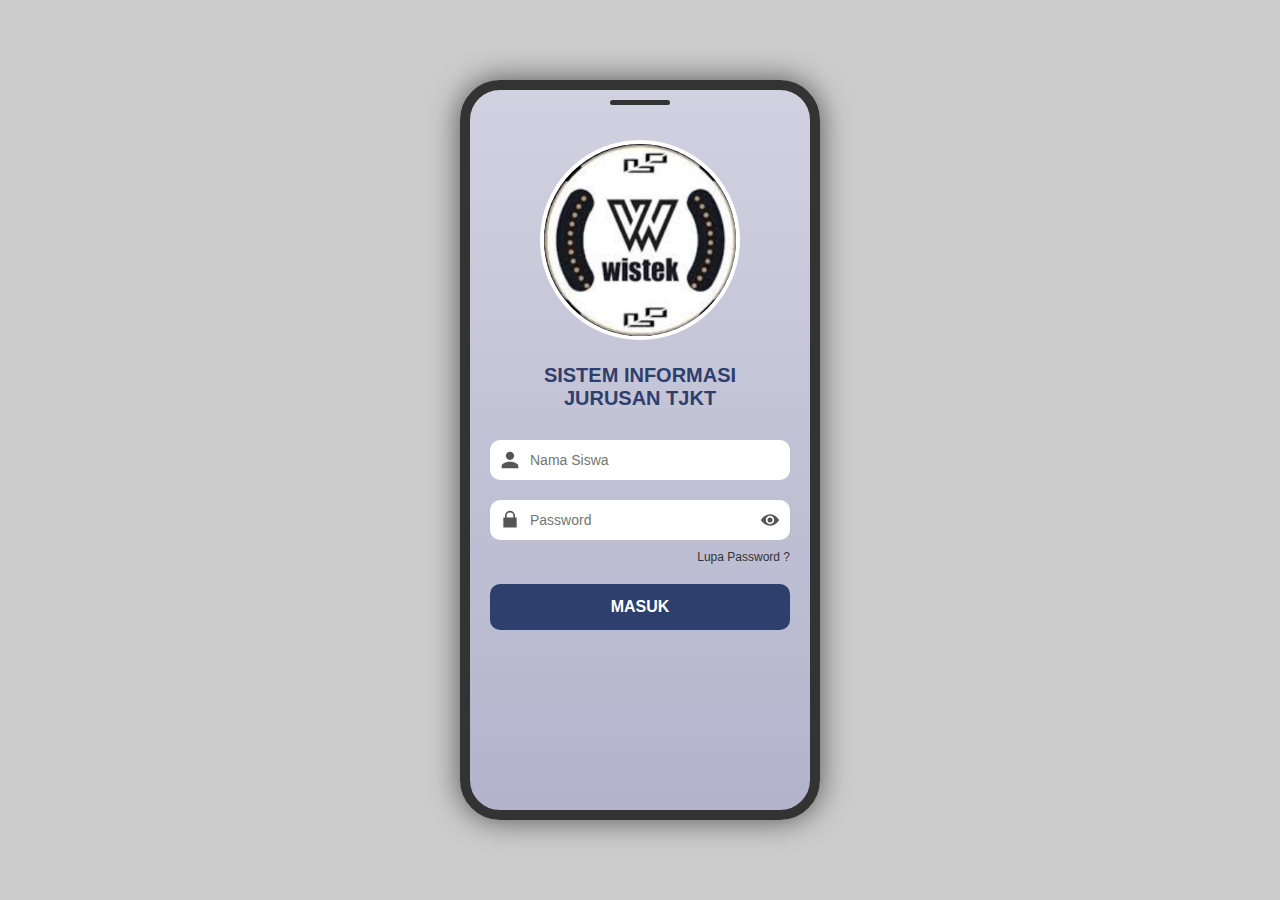
<file: index.html>
<!DOCTYPE html>
<html lang="id">
<head>
  <meta charset="UTF-8">
  <title>Sistem Informasi Jurusan TJKT</title>
  <meta name="viewport" content="width=device-width, initial-scale=1.0">
  <style>
    * { margin: 0; padding: 0; box-sizing: border-box; font-family: sans-serif; }
    body {
      background: #ccc;
      display: flex;
      justify-content: center;
      align-items: center;
      height: 100vh;
    }

    /* FRAME HP */
    .phone-frame {
      width: 360px;
      height: 740px;
      background: linear-gradient(to bottom, #d1d1e0, #b3b3cc);
      border: 10px solid #333;
      border-radius: 40px;
      overflow: hidden;
      box-shadow: 0 0 30px rgba(0,0,0,0.6);
      position: relative;
    }

    .phone-frame::before {
      content: "";
      position: absolute;
      top: 10px;
      left: 50%;
      transform: translateX(-50%);
      width: 60px;
      height: 5px;
      background: #333;
      border-radius: 5px;
    }

    .app-content {
      padding: 20px;
      overflow-y: auto;
      height: 100%;
      box-sizing: border-box;
    }

    .logo { margin-top: 30px; text-align: center; }
    .logo img { width: 200px; height: 200px; border-radius: 50%; border: 4px solid #fff; }
    h2 { text-align: center; color: #2e3f6e; font-weight: 700; font-size: 20px; margin-top: 20px; margin-bottom: 30px; }
    .form-group { width: 300px; position: relative; margin: 0 auto 20px; }
    .form-group input { width: 100%; padding: 12px 40px; border: none; border-radius: 10px; font-size: 14px; }
    .icon { position: absolute; top: 50%; left: 10px; transform: translateY(-50%); width: 20px; height: 20px; fill: #555; }
    .eye-icon { position: absolute; top: 50%; right: 10px; transform: translateY(-50%); width: 20px; height: 20px; fill: #555; cursor: pointer; }
    .forgot-password { text-align: right; width: 300px; font-size: 12px; margin: -10px auto 20px; }
    .forgot-password a { color: #333; text-decoration: none; }
    .login-btn { display: block; width: 300px; padding: 14px; background-color: #2e3f6e; color: #fff; border: none; border-radius: 10px; font-size: 16px; font-weight: bold; cursor: pointer; margin: 0 auto; }
    .login-btn:hover { background-color: #1d2c4d; }

    .error-popup {
      position: fixed;
      top: 0; left: 0; right: 0; bottom: 0;
      background: rgba(0,0,0,0.5);
      display: flex;
      justify-content: center;
      align-items: center;
      z-index: 999;
      display: none;
    }
    .error-box {
      background: linear-gradient(to bottom, #d1d1e0, #b3b3cc);
      padding: 25px;
      border-radius: 15px;
      text-align: center;
      box-shadow: 0 0 30px rgba(0,0,0,0.3);
      width: 300px;
      animation: fadeIn 0.3s ease;
    }
    .error-box h3 { color: #e74c3c; margin-bottom: 12px; font-size: 20px; }
    .error-box p { color: #2e3f6e; font-size: 14px; margin-bottom: 20px; font-weight: bold; }
    .error-box button {
      background: #e74c3c;
      color: #fff;
      border: none;
      padding: 12px 25px;
      border-radius: 8px;
      cursor: pointer;
      font-size: 14px;
      font-weight: bold;
      transition: background 0.3s ease;
    }
    .error-box button:hover { background: #c0392b; }

    @keyframes fadeIn {
      from { transform: scale(0.8); opacity: 0; }
      to   { transform: scale(1); opacity: 1; }
    }
  </style>
</head>
<body>

  <div class="phone-frame">
    <div class="app-content">
      <div class="logo">
        <img src="wistek1.jpg" alt="Logo">
      </div>

      <h2>SISTEM INFORMASI<br>JURUSAN TJKT</h2>

      <div class="form-group">
        <svg class="icon" viewBox="0 0 24 24">
          <path d="M12 12c2.7 0 5-2.3 5-5s-2.3-5-5-5-5 2.3-5 5 2.3 5 5 5zm0 2c-3.3 0-10 1.7-10 5v3h20v-3c0-3.3-6.7-5-10-5z"/>
        </svg>
        <input type="text" id="username" placeholder="Nama Siswa">
      </div>

      <div class="form-group">
        <svg class="icon" viewBox="0 0 24 24">
          <path d="M12 17a2 2 0 100-4 2 2 0 000 4zm6-8V7a6 6 0 10-12 0v2H4v12h16V9h-2zM8 7a4 4 0 118 0v2H8V7z"/>
        </svg>
        <input type="password" id="passwordField" placeholder="Password">
        <svg class="eye-icon" viewBox="0 0 24 24" onclick="togglePassword()">
          <path d="M12 5c-7 0-11 7-11 7s4 7 11 7 11-7 11-7-4-7-11-7zm0 12c-2.8 0-5-2.2-5-5s2.2-5 
            5-5 5 2.2 5 5-2.2 5-5 5zm0-8a3 3 0 100 6 3 3 0 000-6z"/>
        </svg>
      </div>

      <div class="forgot-password">
        <a href="lupa-password.html">Lupa Password ?</a>
      </div>

      <button class="login-btn" onclick="login()">MASUK</button>
    </div>
  </div>

  <!-- Popup Error -->
  <div class="error-popup" id="errorPopup">
    <div class="error-box">
      <h3>Gagal Login!</h3>
      <p>Username atau Password yang kamu masukkan salah!</p>
      <button onclick="closeError()">OK</button>
    </div>
  </div>

  <script>
    function togglePassword() {
      var pass = document.getElementById("passwordField");
      pass.type = (pass.type === "password") ? "text" : "password";
    }

    function login() {
      var username = document.getElementById("username").value;
      var password = document.getElementById("passwordField").value;

      var savedPassword = localStorage.getItem("password");
      if (savedPassword === null) {
        savedPassword = "belpas301";
      }

      if (username === "fathan123" && password === savedPassword) {
        window.location.href = "dasboard.html";
      } else {
        document.getElementById("errorPopup").style.display = "flex";
      }
    }

    function closeError() {
      document.getElementById("errorPopup").style.display = "none";
    }
  </script>

</body>
</html>
</file>
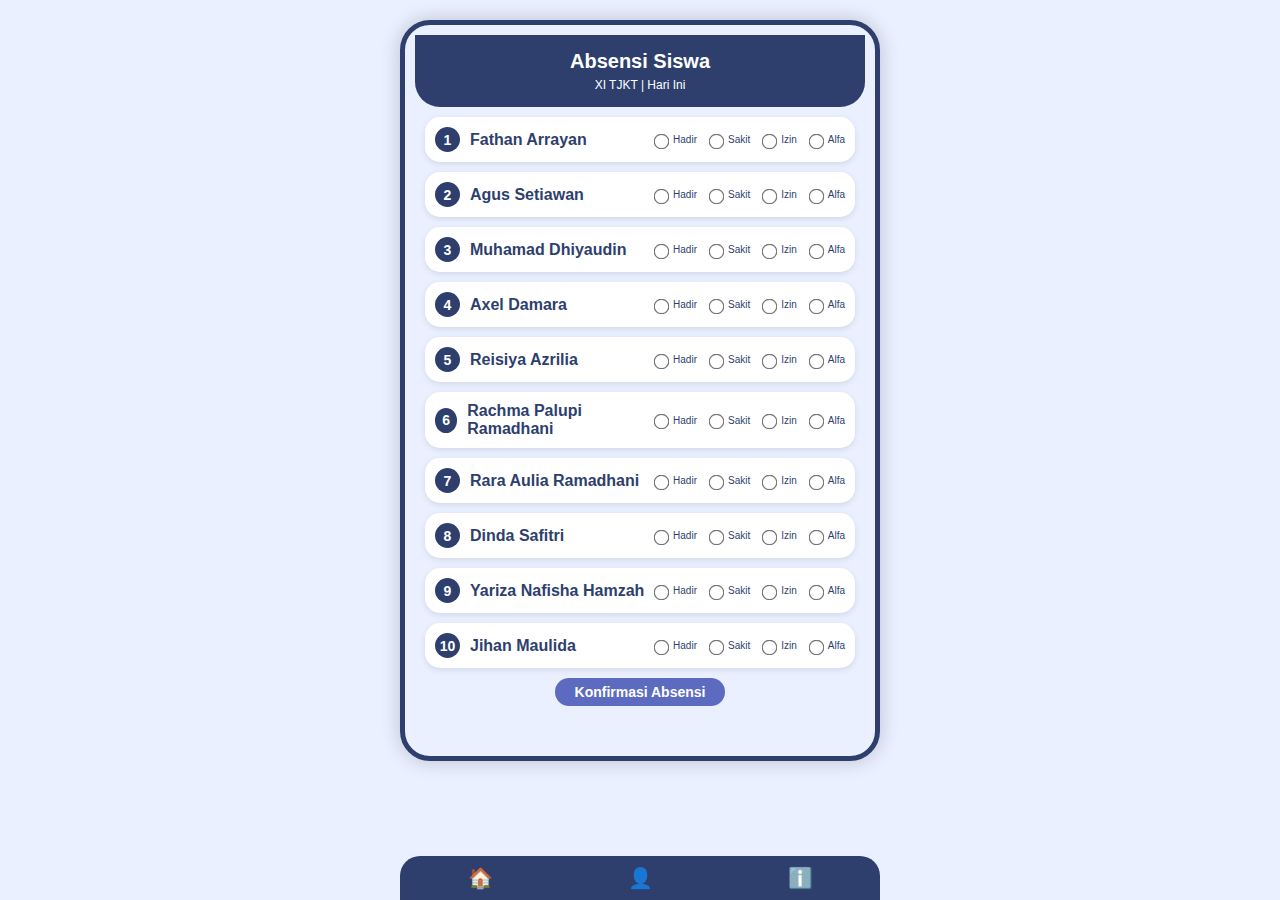
<file: abensi.html>
<!DOCTYPE html>
<html lang="id">
<head>
  <meta charset="UTF-8">
  <meta name="viewport" content="width=device-width, initial-scale=1">
  <title>Absensi Siswa Mobile</title>
  <style>
    * {
      box-sizing: border-box;
    }
    body {
      margin: 0;
      font-family: 'Arial', sans-serif;
      background: #eaf0ff;
      color: #333;
      overflow-x: hidden;
    }

    .phone-frame {
      max-width: 480px;
      margin: 20px auto;
      padding: 10px;
      border: 5px solid #2e3f6e;
      border-radius: 30px;
      background: #eaf0ff;
      box-shadow: 0 0 20px rgba(0,0,0,0.2);
      overflow: hidden;
    }

    .header {
      background: #2e3f6e;
      color: white;
      padding: 15px;
      border-radius: 0 0 25px 25px;
      text-align: center;
      max-width: 480px;
      margin: 0 auto;
    }
    .header h1 {
      margin: 0;
      font-size: 20px;
    }
    .header p {
      margin: 5px 0 0;
      font-size: 12px;
    }
    .absen-container {
      padding: 10px 10px;
      max-width: 480px;
      margin: 0 auto;
      padding-bottom: 40px;
    }
    .card {
      background: #fff;
      border-radius: 15px;
      padding: 10px;
      margin-bottom: 10px;
      box-shadow: 0 2px 6px rgba(0,0,0,0.1);
      display: flex;
      justify-content: space-between;
      align-items: center;
    }
    .card h3 {
      margin: 0;
      font-size: 16px;
      color: #2e3f6e;
      flex-grow: 1;
    }
    .card .absen-options {
      display: flex;
      gap: 8px;
      font-size: 10px;
      color: #2e3f6e;
    }
    .card .absen-options label {
      display: flex;
      align-items: center;
    }
    input[type="radio"] {
      transform: scale(1.2);
      margin-right: 5px;
    }
    .absen-number {
      background-color: #2e3f6e;
      color: white;
      font-size: 14px;
      font-weight: bold;
      width: 25px;
      height: 25px;
      display: flex;
      justify-content: center;
      align-items: center;
      border-radius: 50%;
      margin-right: 10px;
    }
    .confirm-button {
      background-color: #5C6BC0;
      color: white;
      font-size: 14px;
      padding: 6px 20px;
      border: none;
      border-radius: 20px;
      width: auto;
      cursor: pointer;
      margin-top: 10px;
      font-weight: bold;
      display: block;
      margin-left: auto;
      margin-right: auto;
      transition: all 0.3s ease;
    }
    .confirm-button:hover {
      background-color: #3f4b8b;
      transform: scale(1.05);
    }
    .confirm-button:active {
      background-color: #2d3d6b;
      transform: scale(1);
    }
    .navbar-container {
      max-width: 480px;
      margin: 0 auto;
      position: fixed;
      left: 0;
      right: 0;
      bottom: 0;
    }
    .navbar {
      background: #2e3f6e;
      display: flex;
      justify-content: space-around;
      padding: 10px 0;
      border-radius: 20px 20px 0 0;
    }
    .navitem {
      color: white;
      font-size: 20px;
      cursor: pointer;
    }
    .success-message {
      display: none;
      position: fixed;
      top: 50%;
      left: 50%;
      transform: translate(-50%, -50%);
      background-color: rgba(0, 128, 0, 0.8);
      color: white;
      padding: 20px;
      border-radius: 10px;
      font-size: 16px;
      font-weight: bold;
      text-align: center;
    }
  </style>
</head>
<body>

  <div class="phone-frame">

    <div class="header">
      <h1>Absensi Siswa</h1>
      <p>XI TJKT | Hari Ini</p>
    </div>

    <div class="absen-container">

      <!-- Daftar siswa -->
      <div class="card">
        <div class="absen-number">1</div>
        <h3>Fathan Arrayan</h3>
        <div class="absen-options">
          <label><input type="radio" name="status1"> Hadir</label>
          <label><input type="radio" name="status1"> Sakit</label>
          <label><input type="radio" name="status1"> Izin</label>
          <label><input type="radio" name="status1"> Alfa</label>
        </div>
      </div>

      <div class="card">
        <div class="absen-number">2</div>
        <h3>Agus Setiawan</h3>
        <div class="absen-options">
          <label><input type="radio" name="status2"> Hadir</label>
          <label><input type="radio" name="status2"> Sakit</label>
          <label><input type="radio" name="status2"> Izin</label>
          <label><input type="radio" name="status2"> Alfa</label>
        </div>
      </div>

      <div class="card">
        <div class="absen-number">3</div>
        <h3>Muhamad Dhiyaudin</h3>
        <div class="absen-options">
            <label><input type="radio" name="status3" class="hadir"> Hadir</label>
            <label><input type="radio" name="status3" class="sakit"> Sakit</label>
            <label><input type="radio" name="status3" class="izin"> Izin</label>
            <label><input type="radio" name="status3" class="alfa"> Alfa</label>
        </div>
      </div>
  
      <div class="card">
        <div class="absen-number">4</div>
        <h3>Axel Damara</h3>
        <div class="absen-options">
            <label><input type="radio" name="status4" class="hadir"> Hadir</label>
            <label><input type="radio" name="status4" class="sakit"> Sakit</label>
            <label><input type="radio" name="status4" class="izin"> Izin</label>
            <label><input type="radio" name="status4" class="alfa"> Alfa</label>
        </div>
      </div>
  
      <div class="card">
        <div class="absen-number">5</div>
        <h3>Reisiya Azrilia</h3>
        <div class="absen-options">
            <label><input type="radio" name="status5" class="hadir"> Hadir</label>
            <label><input type="radio" name="status5" class="sakit"> Sakit</label>
            <label><input type="radio" name="status5" class="izin"> Izin</label>
            <label><input type="radio" name="status5" class="alfa"> Alfa</label>
        </div>
      </div>
  
      <div class="card">
        <div class="absen-number">6</div>
        <h3>Rachma Palupi Ramadhani</h3>
        <div class="absen-options">
            <label><input type="radio" name="status6" class="hadir"> Hadir</label>
            <label><input type="radio" name="status6" class="sakit"> Sakit</label>
            <label><input type="radio" name="status6" class="izin"> Izin</label>
            <label><input type="radio" name="status6" class="alfa"> Alfa</label>
        </div>
      </div>
  
      <div class="card">
        <div class="absen-number">7</div>
        <h3>Rara Aulia Ramadhani</h3>
        <div class="absen-options">
            <label><input type="radio" name="status7" class="hadir"> Hadir</label>
            <label><input type="radio" name="status7" class="sakit"> Sakit</label>
            <label><input type="radio" name="status7" class="izin"> Izin</label>
            <label><input type="radio" name="status7" class="alfa"> Alfa</label>
        </div>
      </div>
  
      <div class="card">
        <div class="absen-number">8</div>
        <h3>Dinda Safitri</h3>
        <div class="absen-options">
            <label><input type="radio" name="status8" class="hadir"> Hadir</label>
            <label><input type="radio" name="status8" class="sakit"> Sakit</label>
            <label><input type="radio" name="status8" class="izin"> Izin</label>
            <label><input type="radio" name="status8" class="alfa"> Alfa</label>
        </div>
      </div>
  
      <div class="card">
        <div class="absen-number">9</div>
        <h3>Yariza Nafisha Hamzah</h3>
        <div class="absen-options">
            <label><input type="radio" name="status9" class="hadir"> Hadir</label>
            <label><input type="radio" name="status9" class="sakit"> Sakit</label>
            <label><input type="radio" name="status9" class="izin"> Izin</label>
            <label><input type="radio" name="status9" class="alfa"> Alfa</label>
        </div>
      </div>
  
      <div class="card">
        <div class="absen-number">10</div>
        <h3>Jihan Maulida</h3>
        <div class="absen-options">
            <label><input type="radio" name="status10" class="hadir"> Hadir</label>
            <label><input type="radio" name="status10" class="sakit"> Sakit</label>
            <label><input type="radio" name="status10" class="izin"> Izin</label>
            <label><input type="radio" name="status10" class="alfa"> Alfa</label>
        </div>
      </div>

      <!-- lanjut siswa ke-3 sampai ke-10 seperti contoh -->

      <!-- Tombol Konfirmasi -->
      <button class="confirm-button" onclick="confirmAbsensi()">Konfirmasi Absensi</button>

    </div>

    <div class="navbar-container">
      <div class="navbar">
        <div class="navitem">🏠</div>
        <div class="navitem">👤</div>
        <div class="navitem">ℹ️</div>
      </div>
    </div>

    <div id="successMessage" class="success-message">
      Absensi Berhasil!
    </div>

  </div>

  <script>
    function confirmAbsensi() {
      var statusSiswa = [];
      var siswaStatus = document.querySelectorAll('.card');

      siswaStatus.forEach(function(card, index) {
        var namaSiswa = card.querySelector('h3').textContent;
        var status = '';

        if (card.querySelector('input[name="status' + (index + 1) + '"]:checked')) {
          status = card.querySelector('input[name="status' + (index + 1) + '"]:checked').parentElement.textContent.trim();
        }

        if (status) {
          statusSiswa.push(namaSiswa + ' - ' + status);
        }
      });

      if (statusSiswa.length > 0) {
        var existingNotifikasi = JSON.parse(localStorage.getItem('notifikasiAbsensi')) || [];
        existingNotifikasi.push(...statusSiswa);
        localStorage.setItem('notifikasiAbsensi', JSON.stringify(existingNotifikasi));

        var successMessage = document.getElementById('successMessage');
        successMessage.textContent = 'Absensi Berhasil!\n' + statusSiswa.join('\n');
        successMessage.style.display = 'block';
        setTimeout(function() {
          successMessage.style.display = 'none';
        }, 3000);
      } else {
        alert('Tidak ada siswa yang terkonfirmasi!');
      }
    }
  </script>

</body>
</html>
</file>
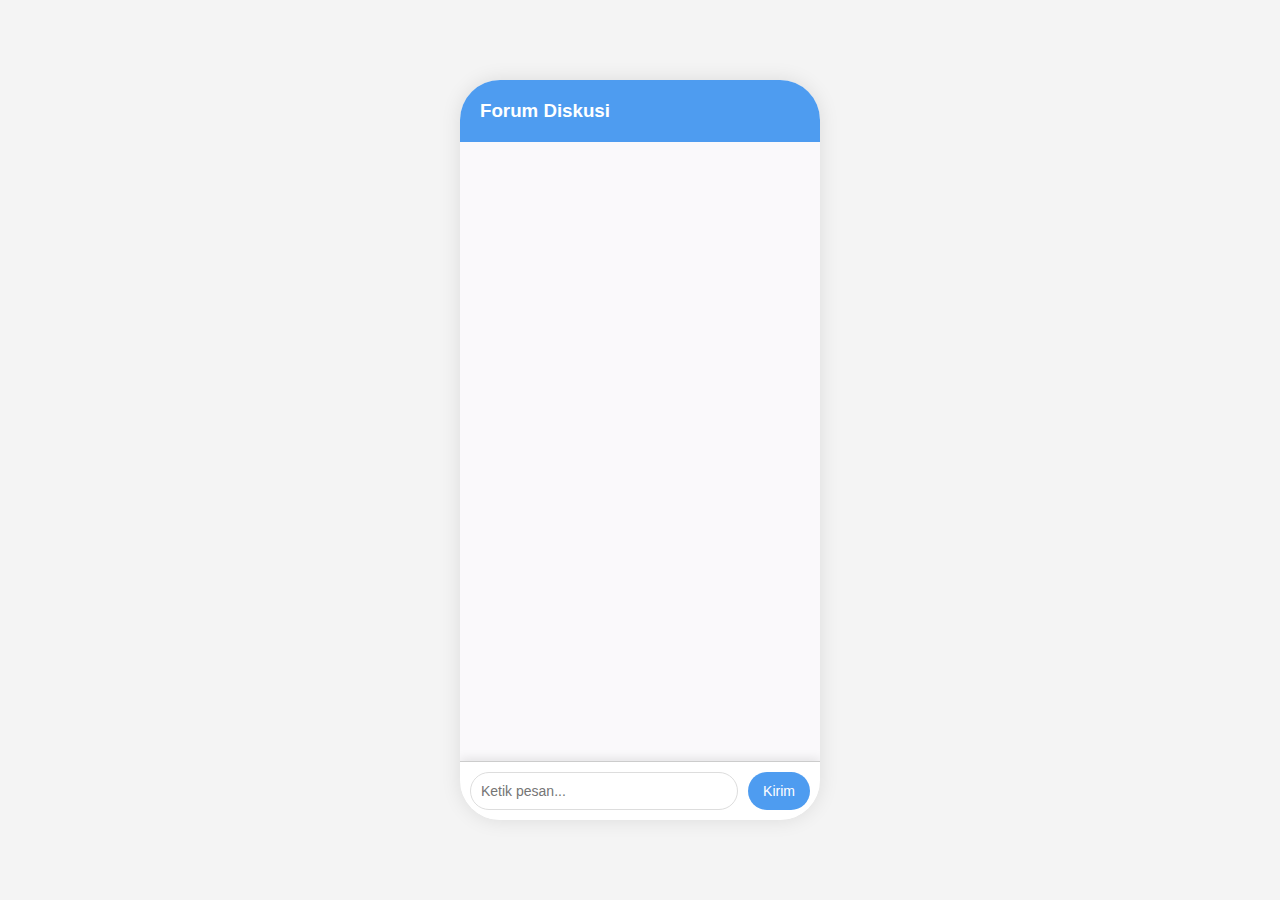
<file: forum.html>
<!DOCTYPE html>
<html lang="id">
<head>
  <meta charset="UTF-8">
  <meta name="viewport" content="width=device-width, initial-scale=1.0">
  <title>Forum Diskusi</title>
  <style>
    body {
      margin: 0;
      padding: 0;
      background: #f4f4f4;
      display: flex;
      justify-content: center;
      align-items: center;
      height: 100vh;
      font-family: 'Arial', sans-serif;
    }
    .phone-frame {
      width: 360px;
      height: 740px;
      background: #fff;
      border-radius: 40px;
      box-shadow: 0 0 20px rgba(0,0,0,0.1);
      overflow: hidden;
      position: relative;
      display: flex;
      flex-direction: column;
    }
    .header {
      background: #4E9CF0;
      padding: 20px;
      color: white;
      text-align: center;
      position: relative;
      display: flex;
      justify-content: space-between;
      align-items: center;
    }
    .header h3 {
      margin: 0;
    }
    .clock {
      font-size: 14px;
      font-weight: bold;
    }
    .screen {
      flex: 1;
      background: #FAF9FB;
      padding: 15px;
      display: flex;
      flex-direction: column;
      overflow-y: auto;
    }
    .message {
      background: white;
      padding: 10px 15px;
      border-radius: 15px;
      margin-bottom: 10px;
      max-width: 75%;
      word-wrap: break-word;
      display: flex;
      align-items: center;
    }
    .message.me {
      background: #DCF8C6;
      align-self: flex-end;
      justify-content: flex-end;
    }
    .message.agus, .message.dhiya {
      background: #FFD166;
      align-self: flex-start;
      justify-content: flex-start;
    }
    .profile-pic {
      width: 35px;
      height: 35px;
      border-radius: 50%;
      margin-right: 10px;
      object-fit: cover;
    }
    .message .content {
      max-width: 80%;
    }
    .typing-indicator {
      font-style: italic;
      color: #4E9CF0;
    }
    .input-area {
      display: flex;
      border-top: 1px solid #ccc;
      padding: 10px;
      background: #fff;
      box-shadow: 0 -2px 10px rgba(0, 0, 0, 0.1);
    }
    input {
      flex: 1;
      padding: 10px;
      border: 1px solid #ddd;
      border-radius: 20px;
      font-size: 14px;
    }
    button {
      background: #4E9CF0;
      border: none;
      color: white;
      padding: 10px 15px;
      font-size: 14px;
      cursor: pointer;
      border-radius: 20px;
      margin-left: 10px;
    }
  </style>
</head>
<body>

  <div class="phone-frame">
    <div class="header">
      <h3>Forum Diskusi</h3>
      <div class="clock" id="clock"></div>
    </div>

    <div class="screen" id="chatBox"></div>

    <div class="input-area">
      <input type="text" id="messageInput" placeholder="Ketik pesan...">
      <button onclick="sendMessage()">Kirim</button>
    </div>
  </div>

  <script>
    // Jam
    function updateClock() {
      const clock = document.getElementById("clock");
      const now = new Date();
      const hours = now.getHours().toString().padStart(2, '0');
      const minutes = now.getMinutes().toString().padStart(2, '0');
      const seconds = now.getSeconds().toString().padStart(2, '0');
      clock.textContent = `${hours}:${minutes}:${seconds}`;
    }
    setInterval(updateClock, 1000);

    // Fungsi untuk mengirim pesan
    function sendMessage() {
      const input = document.getElementById("messageInput");
      const message = input.value.trim();
      if (message === "") return;

      const chatBox = document.getElementById("chatBox");

      // Tampilkan pesan user
      const myMsg = document.createElement("div");
      myMsg.className = "message me";
      myMsg.innerHTML = `<img src="https://www.w3schools.com/w3images/avatar2.png" class="profile-pic"> <div class="content">Fathan: ${message}</div>`;
      chatBox.appendChild(myMsg);

      // Tampilkan indikator ngetik dari Agus
      const typingIndicatorAgus = document.createElement("div");
      typingIndicatorAgus.className = "message";
      typingIndicatorAgus.innerHTML = `<div class="content typing-indicator">Agus sedang mengetik...</div>`;
      chatBox.appendChild(typingIndicatorAgus);

      // Tampilkan indikator ngetik dari Dhiyauddin
      const typingIndicatorDhiya = document.createElement("div");
      typingIndicatorDhiya.className = "message";
      typingIndicatorDhiya.innerHTML = `<div class="content typing-indicator">Dhiyauddin sedang mengetik...</div>`;
      chatBox.appendChild(typingIndicatorDhiya);

      // Scroll ke bawah
      chatBox.scrollTop = chatBox.scrollHeight;

      // Setelah beberapa detik, hapus indikator ngetik dan tampilkan balasan Agus & Dhiyauddin
      setTimeout(() => {
        typingIndicatorAgus.remove();
        typingIndicatorDhiya.remove();

        // Logika balasan bot berdasarkan input pengguna
        const balasanBot = getBotResponse(message);

        // Agus
        const msgAgus = document.createElement("div");
        msgAgus.className = "message agus";
        msgAgus.innerHTML = `<img src="https://www.w3schools.com/w3images/avatar2.png" class="profile-pic"> <div class="content">Agus: ${balasanBot}</div>`;
        chatBox.appendChild(msgAgus);

        // Dhiyauddin
        const msgDhiya = document.createElement("div");
        msgDhiya.className = "message dhiya";
        msgDhiya.innerHTML = `<img src="https://www.w3schools.com/w3images/avatar2.png" class="profile-pic"> <div class="content">Dhiyauddin: ${balasanBot}</div>`;
        chatBox.appendChild(msgDhiya);

        // Scroll ke bawah lagi setelah bot selesai mengetik
        chatBox.scrollTop = chatBox.scrollHeight;
      }, 2000); // Bot ngetik selama 2 detik
       
      // Kosongin input
      input.value = "";
    }

    // Fungsi untuk mendapatkan balasan bot berdasarkan pesan
    function getBotResponse(message) {
      const lowerMessage = message.toLowerCase();

      if (lowerMessage.includes("halo") || lowerMessage.includes("hi")) {
        return "Halo Fathan, ada yang bisa saya bantu?";
      } else if (lowerMessage.includes("mikrotik")) {
        return "Mikrotik? Bisa jelaskan lebih detail apa yang kamu butuhkan?";
      } else if (lowerMessage.includes("tugas")) {
        return "Tugasnya masih ada waktu, semoga bisa diselesaikan dengan baik!";
      } else if (lowerMessage.includes("jam")) {
        return "Saat ini jam " + new Date().toLocaleTimeString();
      } else {
        return "Maaf, saya tidak mengerti. Bisa jelaskan lebih lanjut?";
      }
    }
  </script>

</body>
</html>
</file>
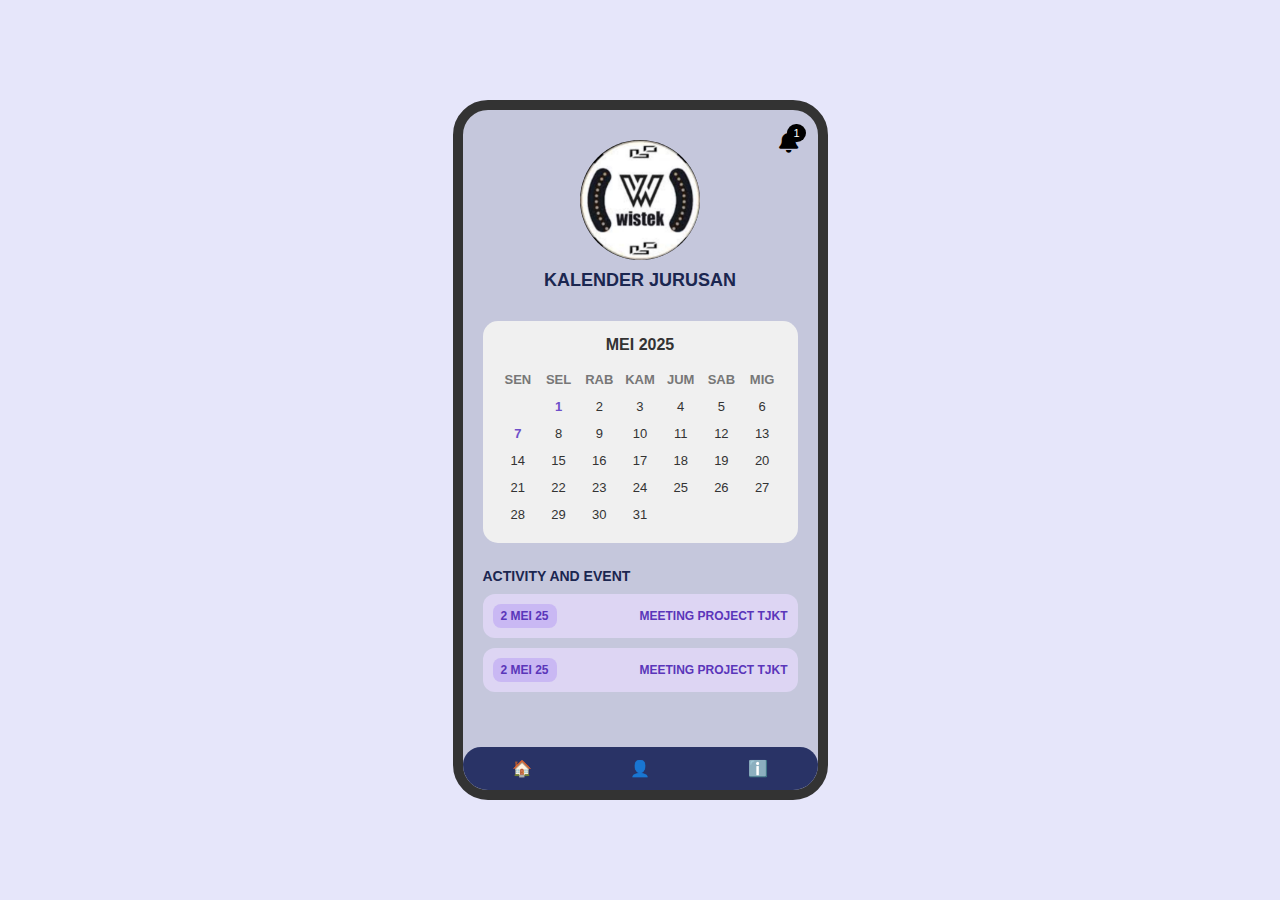
<file: kalender.html>
<!DOCTYPE html>
<html lang="id">
<head>
  <meta charset="UTF-8">
  <meta name="viewport" content="width=375, initial-scale=1.0, maximum-scale=1.0, user-scalable=no">
  <title>Kalender Jurusan</title>
  <link rel="stylesheet" href="https://cdnjs.cloudflare.com/ajax/libs/font-awesome/6.5.2/css/all.min.css">
  <style>
    * {
      margin: 0;
      padding: 0;
      box-sizing: border-box;
      font-family: 'Arial', sans-serif;
    }

    body {
      background: #e6e6fa;
      color: #333;
      display: flex;
      justify-content: center;
      align-items: center;
      height: 100vh;
    }

    .phone-frame {
      background: #c5c7dc;
      border: 10px solid #333;
      border-radius: 35px;
      max-width: 375px;
      width: 100%;
      height: 700px;
      overflow: hidden;
      display: flex;
      flex-direction: column;
      position: relative;
    }

    .notif {
      position: absolute;
      top: 20px;
      right: 20px;
      font-size: 22px;
      color: #000;
    }

    .notif span {
      background: #000;
      color: #fff;
      border-radius: 50%;
      padding: 3px 6px;
      font-size: 11px;
      position: absolute;
      top: -6px;
      right: -8px;
    }

    .container {
      display: flex;
      flex-direction: column;
      align-items: center;
      padding: 30px 20px 80px;
      flex: 1;
      overflow-y: auto;
    }

    .logo {
      width: 120px;
      height: 120px;
      border-radius: 50%;
      margin-bottom: 10px;
    }

    h1 {
      font-size: 18px;
      color: #1b2650;
      text-align: center;
      margin-bottom: 20px;
      font-weight: bold;
    }

    .calendar {
      background: #f0f0f0;
      border-radius: 15px;
      padding: 15px;
      margin: 10px 0;
      text-align: center;
      width: 100%;
      max-width: 330px;
    }

    .calendar h2 {
      margin: 0 0 12px;
      font-size: 16px;
      color: #333;
      font-weight: bold;
    }

    .calendar table {
      width: 100%;
      border-collapse: collapse;
    }

    .calendar th, .calendar td {
      width: 14.28%;
      padding: 6px 0;
      text-align: center;
      font-size: 13px;
    }

    .calendar th {
      color: #777;
    }

    .calendar .today {
      background: #6e4fc9;
      color: #fff;
      border-radius: 50%;
    }

    .calendar .highlight {
      color: #6e4fc9;
      font-weight: bold;
    }

    .activity {
      margin-top: 15px;
      width: 100%;
      max-width: 330px;
    }

    .activity h3 {
      font-size: 14px;
      margin-bottom: 10px;
      font-weight: bold;
      color: #1b2650;
    }

    .event {
      background: #ddd5f3;
      border-radius: 12px;
      padding: 10px;
      margin-bottom: 10px;
      display: flex;
      justify-content: space-between;
      align-items: center;
    }

    .event .date {
      background: #c9b8f3;
      border-radius: 8px;
      padding: 5px 8px;
      font-size: 12px;
      color: #5a36ba;
      font-weight: bold;
    }

    .event .title {
      font-size: 12px;
      font-weight: bold;
      color: #5a36ba;
      text-align: right;
      flex: 1;
      margin-left: 10px;
    }

    .bottom-nav {
      position: absolute;
      bottom: 0;
      left: 0;
      right: 0;
      background: #293366;
      display: flex;
      justify-content: space-around;
      padding: 12px 0;
      border-top-left-radius: 18px;
      border-top-right-radius: 18px;
    }

    .bottom-nav i {
      font-size: 20px;
      color: #fff;
    }
  </style>
</head>
<body>

  <div class="phone-frame">

    <div class="notif">
      <i class="fa-solid fa-bell"></i>
      <span>1</span>
    </div>

    <div class="container">
      <img src="wistek1.jpg" alt="Logo" class="logo">
      <h1>KALENDER JURUSAN</h1>

      <div class="calendar">
        <h2>MEI 2025</h2>
        <table>
          <thead>
            <tr>
              <th>SEN</th><th>SEL</th><th>RAB</th><th>KAM</th><th>JUM</th><th>SAB</th><th>MIG</th>
            </tr>
          </thead>
          <tbody>
            <tr><td></td><td class="highlight">1</td><td>2</td><td>3</td><td>4</td><td>5</td><td>6</td></tr>
            <tr><td class="highlight">7</td><td>8</td><td>9</td><td>10</td><td>11</td><td>12</td><td>13</td></tr>
            <tr><td>14</td><td>15</td><td>16</td><td>17</td><td>18</td><td>19</td><td>20</td></tr>
            <tr><td>21</td><td>22</td><td>23</td><td>24</td><td>25</td><td>26</td><td>27</td></tr>
            <tr><td>28</td><td>29</td><td>30</td><td>31</td><td></td><td></td><td></td></tr>
          </tbody>
        </table>
      </div>

      <div class="activity">
        <h3>ACTIVITY AND EVENT</h3>
        <div class="event">
          <div class="date">2 MEI 25</div>
          <div class="title">MEETING PROJECT TJKT</div>
        </div>
        <div class="event">
          <div class="date">2 MEI 25</div>
          <div class="title">MEETING PROJECT TJKT</div>
        </div>
      </div>

    </div>

    <div class="bottom-nav">
      <div class="navitem">🏠</div>
      <div class="navitem">👤</div>
      <div class="navitem">ℹ️</div>
    </div>

  </div>

</body>
</html>
</file>
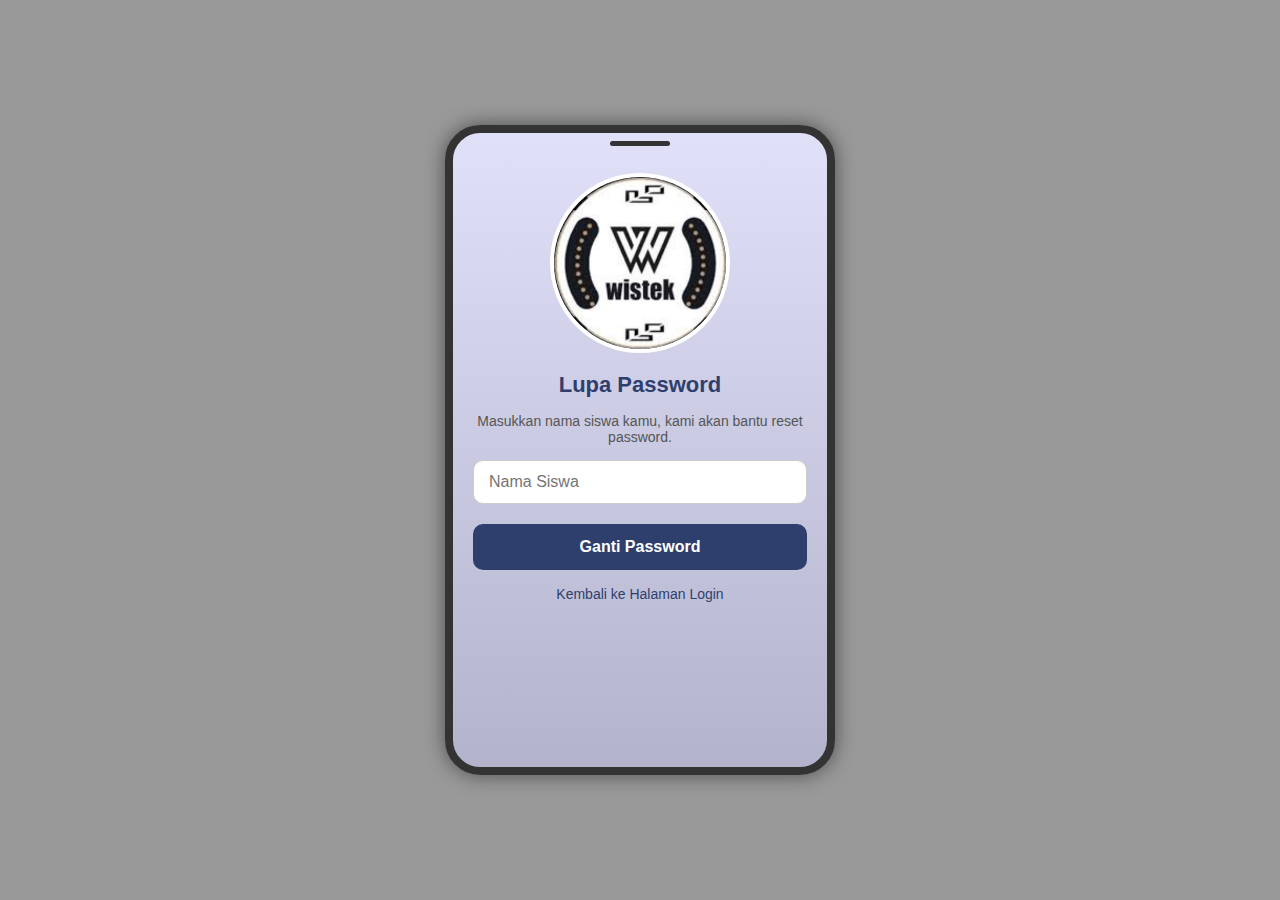
<file: lupa-password.html>
<!DOCTYPE html>
<html lang="id">
<head>
  <meta charset="UTF-8">
  <title>Lupa Password - TJKT</title>
  <meta name="viewport" content="width=device-width, initial-scale=1.0">
  <style>
    * { margin: 0; padding: 0; box-sizing: border-box; font-family: 'Segoe UI', Tahoma, Geneva, Verdana, sans-serif; }
    body {
      background: #999;
      display: flex;
      justify-content: center;
      align-items: center;
      height: 100vh;
      padding: 20px;
    }

    /* Frame HP yang lebih panjang */
    .phone-frame {
      width: 390px;
      height: 650px; /* Tinggi frame lebih panjang */
      max-width: 100%;
      background: linear-gradient(to bottom, #e0e0f8, #b3b3cc);
      border: 8px solid #333;
      border-radius: 35px;
      padding: 20px;
      box-shadow: 0 0 20px rgba(0,0,0,0.5);
      position: relative;
    }

    .phone-frame::before {
      content: "";
      display: block;
      width: 60px;
      height: 5px;
      background: #333;
      border-radius: 3px;
      position: absolute;
      top: 8px;
      left: 50%;
      transform: translateX(-50%);
    }

    .logo { margin-top: 20px; text-align: center; }
    .logo img { width: 180px; height: 180px; border-radius: 50%; border: 4px solid #fff; }
    h2 { text-align: center; color: #2e3f6e; font-weight: 700; font-size: 22px; margin-top: 15px; margin-bottom: 15px; }
    .form-group { width: 100%; margin-bottom: 20px; }
    .form-group input {
      width: 100%;
      padding: 12px 15px;
      border: 1px solid #ccc;
      border-radius: 10px;
      font-size: 16px;
      background-color: #fff;
      transition: border-color 0.3s ease-in-out;
    }
    .form-group input:focus {
      border-color: #2e3f6e;
      outline: none;
    }
    .info-text {
      font-size: 14px;
      color: #555;
      margin-bottom: 15px;
      text-align: center;
    }
    .back-link {
      text-align: center;
      margin-top: 15px;
    }
    .back-link a {
      color: #2e3f6e;
      text-decoration: none;
      font-size: 14px;
      transition: color 0.3s ease-in-out;
    }
    .back-link a:hover {
      color: #1d2c4d;
    }
    .submit-btn {
      width: 100%;
      padding: 14px;
      background-color: #2e3f6e;
      color: #fff;
      border: none;
      border-radius: 10px;
      font-size: 16px;
      font-weight: bold;
      cursor: pointer;
      transition: background-color 0.3s ease-in-out;
    }
    .submit-btn:hover {
      background-color: #1d2c4d;
    }
    .modal {
      display: none;
      position: fixed;
      top: 50%;
      left: 50%;
      transform: translate(-50%, -50%);
      background-color: #fff;
      border-radius: 8px;
      box-shadow: 0 4px 8px rgba(0, 0, 0, 0.2);
      padding: 20px;
      z-index: 1000;
      width: 300px;
    }
    .modal-overlay {
      position: fixed;
      top: 0; left: 0;
      width: 100%; height: 100%;
      background: rgba(0,0,0,0.5);
      display: none;
      z-index: 500;
    }
    .modal-btn {
      padding: 10px 20px;
      background-color: #2e3f6e;
      color: #fff;
      border: none;
      border-radius: 5px;
      cursor: pointer;
      margin-top: 10px;
    }
    .modal-btn:hover {
      background-color: #1d2c4d;
    }
    .modal input {
      width: 100%;
      padding: 10px;
      margin-top: 10px;
      border: 1px solid #ccc;
      border-radius: 5px;
    }
  </style>
</head>
<body>

  <div class="phone-frame">

    <div class="logo">
      <img src="wistek1.jpg" alt="Logo">
    </div>

    <h2>Lupa Password</h2>

    <p class="info-text">Masukkan nama siswa kamu, kami akan bantu reset password.</p>

    <div class="form-group">
      <input type="text" id="usernameReset" placeholder="Nama Siswa">
    </div>

    <button class="submit-btn" onclick="openModal()">Ganti Password</button>

    <div class="back-link">
      <a href="index.html">Kembali ke Halaman Login</a>
    </div>

  </div>

  <div class="modal-overlay" id="modalOverlay"></div>
  <div class="modal" id="modal">
    <p>Masukkan Password Baru:</p>
    <input type="password" id="newPassword" placeholder="Password baru">
    <button class="modal-btn" onclick="gantiPassword()">OK</button>
    <button class="modal-btn" onclick="closeModal()">Batal</button>
  </div>

  <script>
    function openModal() {
      document.getElementById('modal').style.display = 'block';
      document.getElementById('modalOverlay').style.display = 'block';
    }

    function closeModal() {
      document.getElementById('modal').style.display = 'none';
      document.getElementById('modalOverlay').style.display = 'none';
    }

    function gantiPassword() {
      var newPass = document.getElementById("newPassword").value;

      if (newPass) {
        localStorage.setItem("password", newPass);
        alert("Password berhasil diganti!");
        closeModal();
        window.location.href = "index.html";
      } else {
        alert("Password tidak boleh kosong!");
      }
    }
  </script>

</body>
</html>
</file>
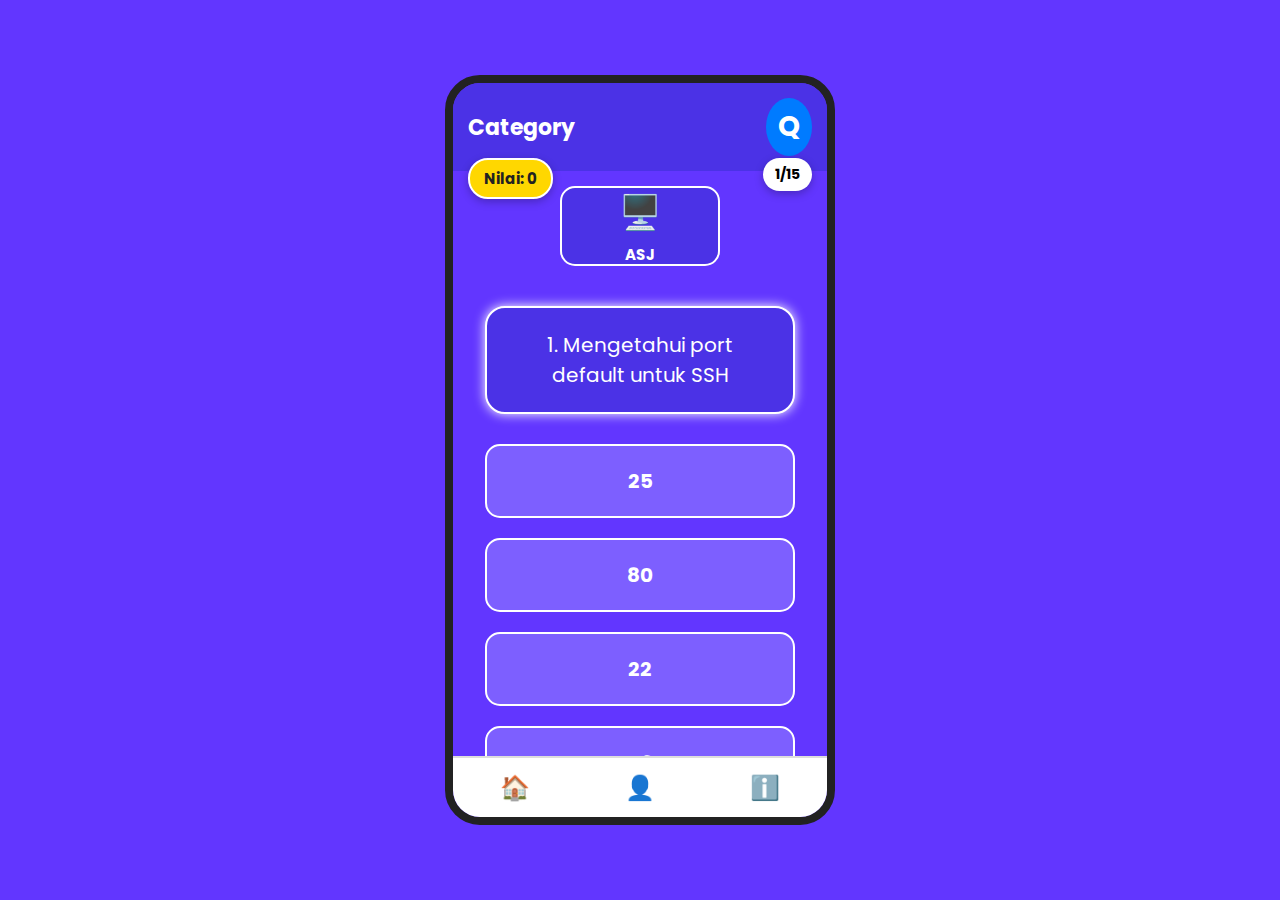
<file: pertanyaan.html>
<!DOCTYPE html>
<html lang="id">
<head>
  <meta charset="UTF-8">
  <meta name="viewport" content="width=device-width, initial-scale=1">
  <title>Quiz ASJ + Skor Keren</title>
  <link href="https://fonts.googleapis.com/css2?family=Poppins:wght@600&display=swap" rel="stylesheet">
  <style>
    * { margin: 0; padding: 0; box-sizing: border-box; font-family: 'Poppins', sans-serif; }
    body { background: #6236FF; display: flex; justify-content: center; align-items: center; height: 100vh; }
    .phone-frame { width: 390px; height: 750px; background: #6236FF; border: 8px solid #222; border-radius: 35px; overflow: hidden; position: relative; display: flex; flex-direction: column; }
    .header { background: #4B32E6; color: #fff; padding: 15px; display: flex; justify-content: space-between; align-items: center; }
    .header h3 { font-size: 22px; font-weight: bold; }
    .header .logo-q { font-size: 28px; background: #007BFF; color: #fff; padding: 8px 12px; border-radius: 50%; font-weight: bold; }

    .content { flex: 1; display: flex; flex-direction: column; align-items: center; padding: 15px; overflow-y: auto; }

    .category-box { width: 160px; height: 80px; background: #4B32E6; border: 2px solid #fff; border-radius: 15px; margin-bottom: 20px; display: flex; flex-direction: column; justify-content: center; align-items: center; color: #fff; }
    .category-box .icon { font-size: 34px; margin-bottom: 5px; }
    .category-box span { font-size: 15px; font-weight: bold; }

    .question-count, .score-count {
      position: absolute;
      background: #fff;
      color: #000;
      padding: 6px 12px;
      border-radius: 20px;
      font-weight: bold;
      box-shadow: 0 3px 8px rgba(0,0,0,0.25);
      font-size: 14px;
    }
    .question-count { right: 15px; top: 75px; }
    .score-count {
      left: 15px;
      top: 75px;
      background: #FFD700;
      color: #222;
      font-size: 15px;
      padding: 7px 14px;
      border: 2px solid #fff;
    }

    .question-box {
      width: 90%;
      background: #4B32E6;
      border: 2px solid #fff;
      padding: 22px;
      border-radius: 20px;
      margin: 20px 0;
      color: #fff;
      font-size: 20px;
      text-align: center;
      box-shadow: 0 0 12px #fff;
    }

    #answers {
      display: flex;
      flex-direction: column;
      align-items: center;
      width: 100%;
    }

    .answer-btn {
      width: 90%;
      padding: 20px;
      background: #7D5FFF;
      color: #fff;
      border: 2px solid #fff;
      border-radius: 15px;
      margin: 10px 0;
      font-size: 20px;
      font-weight: bold;
      text-align: center;
      cursor: pointer;
      transition: background 0.3s;
      display: flex;
      justify-content: center;
      align-items: center;
    }

    .answer-btn:hover { background: #5a3ddf; }

    .navbar {
      display: flex;
      justify-content: space-around;
      align-items: center;
      background: #fff;
      padding: 12px 0;
      border-top: 2px solid #ddd;
    }
    .navitem {
      font-size: 24px;
      color: #4B32E6;
      text-decoration: none;
    }

    .popup {
      position: fixed;
      top: 50%; left: 50%;
      transform: translate(-50%, -50%);
      background: #fff;
      color: #000;
      padding: 30px 40px;
      border-radius: 20px;
      box-shadow: 0 0 15px rgba(0,0,0,0.5);
      z-index: 999;
      display: none;
      text-align: center;
      font-size: 22px;
      font-weight: bold;
    }
    .popup.correct { border: 4px solid #00cc66; color: #00cc66; }
    .popup.wrong { border: 4px solid #ff3333; color: #ff3333; }

    /* Keren Pop-up Loading */
    .loading-container {
      position: fixed;
      top: 0; left: 0;
      width: 100vw; height: 100vh;
      background-color: rgba(0, 0, 0, 0.5);
      display: none;
      justify-content: center;
      align-items: center;
      z-index: 9999;
    }

    .loading-box {
      background: #fff;
      padding: 30px 40px;
      border-radius: 25px;
      box-shadow: 0 0 20px rgba(0, 0, 0, 0.3);
      text-align: center;
      animation: fadeIn 1s ease-out forwards;
    }

    .loading-box .loading-text {
      font-size: 22px;
      color: #4B32E6;
      font-weight: bold;
      margin-bottom: 20px;
    }

    .loading-box .loader {
      border: 10px solid #f3f3f3;
      border-top: 10px solid #4B32E6;
      border-radius: 50%;
      width: 50px;
      height: 50px;
      margin: 0 auto;
      animation: spin 1s linear infinite;
    }

    @keyframes fadeIn {
      0% { opacity: 0; transform: scale(0.8); }
      100% { opacity: 1; transform: scale(1); }
    }

    @keyframes spin {
      0% { transform: rotate(0deg); }
      100% { transform: rotate(360deg); }
    }
  </style>
</head>
<body>

<div class="phone-frame">
  <div class="header">
    <h3>Category</h3>
    <div class="logo-q">Q</div>
  </div>

  <div class="content">
    <div class="category-box">
      <div class="icon">🖥️</div>
      <span>ASJ</span>
    </div>

    <div class="question-count" id="questionCount">1/15</div>
    <div class="score-count">Nilai: <span id="score">0</span></div>

    <div class="question-box" id="questionBox">1. Mengetahui port default untuk SSH</div>

    <div id="answers"></div>
  </div>

  <div class="navbar">
    <div class="navitem">🏠</div>
    <div class="navitem">👤</div>
    <div class="navitem">ℹ️</div>
  </div>
</div>

<div id="popup" class="popup"></div>

<!-- Loading Popup -->
<div id="loadingPopup" class="loading-container">
  <div class="loading-box">
    <div class="loading-text">Loading...</div>
    <div class="loader"></div>
  </div>
</div>

<script>
  let score = 0;
  let currentQuestion = 0;
  const totalSoal = 15;
  const nilaiPerSoal = 100 / totalSoal;

  const questions = [
    { question: "Mengetahui port default untuk SSH", correct: "22", wrong: ["25", "53", "80"] },
    { question: "Apa kepanjangan dari DNS?", correct: "Domain Name System", wrong: ["Dynamic Network Service", "Digital Network Service", "Data Network System"] },
    { question: "Apa itu HTTP?", correct: "Hypertext Transfer Protocol", wrong: ["Hyperlink Transport Protocol", "Hypertext Transfer Process", "Hyper Transfer Protocol"] },
    { question: "Panjang kabel LAN standar?", correct: "100 meter", wrong: ["500 meter", "50 meter", "200 meter"] },
    { question: "Apa itu VLAN?", correct: "Virtual Local Area Network", wrong: ["Virtual Large Area Network", "Virtual Loop Area Network", "Virtual Logical Area Network"] },
    { question: "Fungsi DNS dalam jaringan?", correct: "Menemukan alamat IP dari domain", wrong: ["Menambahkan domain ke server", "Menyambungkan IP ke domain", "Mengelola jaringan IP"] },
    { question: "Jenis IP Address?", correct: "IPv4, IPv6", wrong: ["IPv4", "IPv6", "IPv7"] },
    { question: "Apa itu router?", correct: "Menghubungkan jaringan lokal dengan internet", wrong: ["Mempercepat jaringan", "Mengamankan jaringan", "Menyaring lalu lintas data"] },
    { question: "IP Address versi 4?", correct: "32-bit", wrong: ["64-bit", "128-bit", "16-bit"] },
    { question: "Jenis-jenis kabel jaringan?", correct: "UTP, STP, Fiber Optic", wrong: ["UTP, STP, Coaxial", "Fiber Optic, Coaxial", "UTP, Coaxial"] },
    { question: "Cara kerja DHCP?", correct: "Mempermudah pemberian IP address otomatis", wrong: ["Mengonfigurasi IP statis", "Menyambungkan perangkat ke server", "Mengelola jaringan IP"] },
    { question: "Protokol yang digunakan oleh HTTPS?", correct: "SSL/TLS", wrong: ["TLS", "SSL", "FTP"] },
    { question: "Port default untuk FTP?", correct: "21", wrong: ["22", "23", "25"] },
    { question: "Apa yang dimaksud dengan IP statis?", correct: "IP address yang tidak berubah", wrong: ["IP address yang berubah secara otomatis", "IP address untuk perangkat yang terhubung ke internet", "IP address untuk server DNS"] },
    { question: "Port default untuk web server HTTP?", correct: "80", wrong: ["21", "53", "443"] }
  ];

  function shuffle(array) {
    for (let i = array.length - 1; i > 0; i--) {
      const j = Math.floor(Math.random() * (i + 1));
      [array[i], array[j]] = [array[j], array[i]];
    }
  }

  function loadQuestion() {
    const q = questions[currentQuestion];
    document.getElementById("questionBox").innerText = (currentQuestion + 1) + ". " + q.question;
    document.getElementById("questionCount").innerText = (currentQuestion + 1) + "/" + totalSoal;

    const options = [q.correct, ...q.wrong];
    shuffle(options);

    const answersDiv = document.getElementById("answers");
    answersDiv.innerHTML = "";
    options.forEach(opt => {
      const btn = document.createElement("div");
      btn.className = "answer-btn";
      btn.innerText = opt;
      btn.onclick = () => checkAnswer(opt);
      answersDiv.appendChild(btn);
    });
  }

  function checkAnswer(selected) {
    const popup = document.getElementById("popup");
    const correctAnswer = questions[currentQuestion].correct;

    if (selected === correctAnswer) {
      popup.className = "popup correct";
      popup.innerText = "Benar ✅";
      score += nilaiPerSoal;
      document.getElementById("score").innerText = Math.round(score);
    } else {
      popup.className = "popup wrong";
      popup.innerText = "Salah ❌";
    }

    popup.style.display = "block";

    // Show loading popup
    const loadingPopup = document.getElementById("loadingPopup");
    loadingPopup.style.display = "flex";

    setTimeout(() => {
      popup.style.display = "none";
      loadingPopup.style.display = "none";
      currentQuestion++;
      if (currentQuestion < totalSoal) {
        loadQuestion();
      } else {
        alert("Quiz selesai! Skor kamu: " + Math.round(score));
      }
    }, 2000); // Loading popup stays visible for 2 seconds
  }

  loadQuestion();
</script>

</body>
</html>
</file>
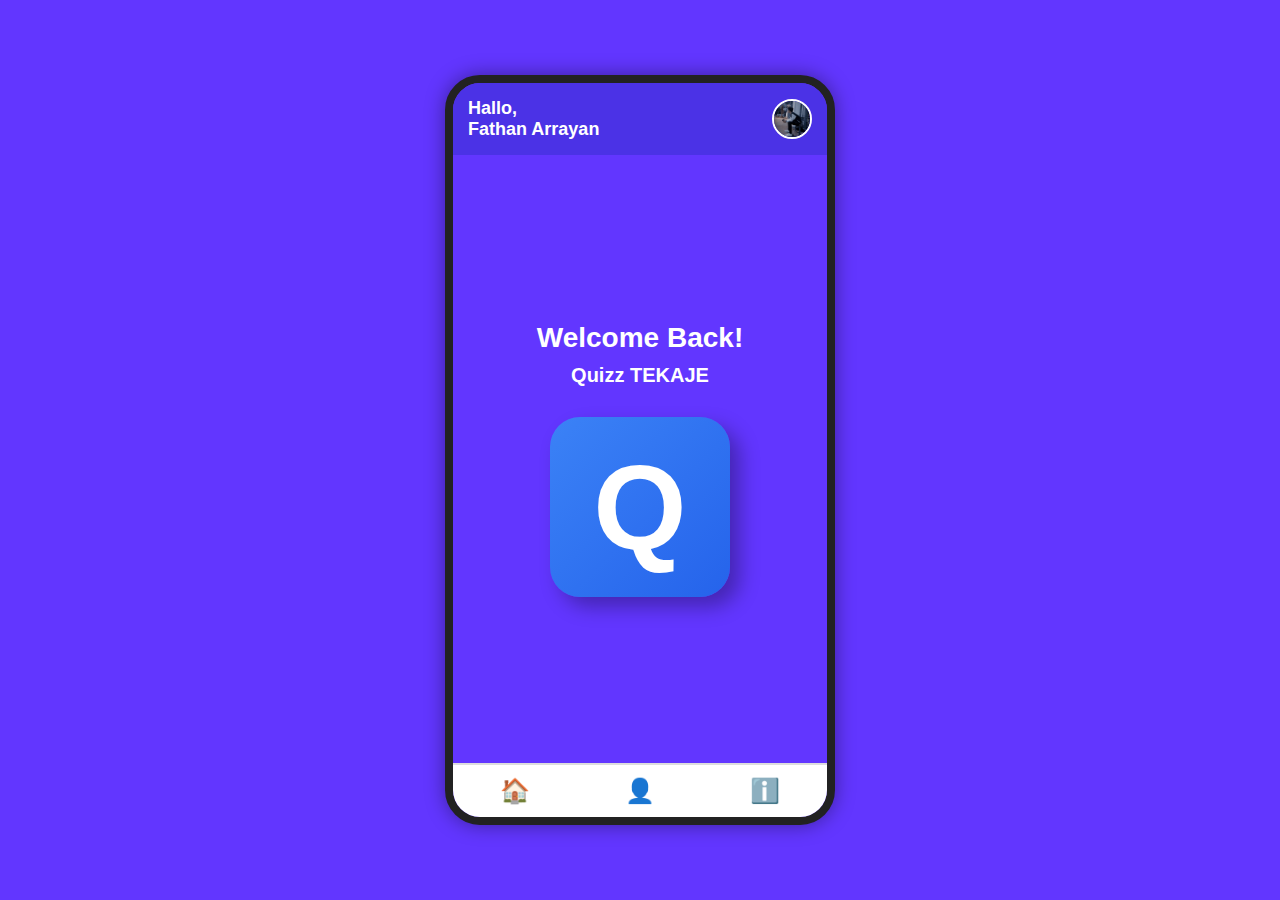
<file: quiz.html>
<!DOCTYPE html>
<html lang="id">
<head>
  <meta charset="UTF-8">
  <meta name="viewport" content="width=device-width, initial-scale=1">
  <title>Quizz TEKAJE</title>
  <style>
    * {
      margin: 0;
      padding: 0;
      box-sizing: border-box;
      font-family: 'Segoe UI', sans-serif;
    }

    body {
      background: #6236FF;
      display: flex;
      justify-content: center;
      align-items: center;
      height: 100vh;
    }

    .phone-frame {
      width: 390px;
      height: 750px;
      background: #6236FF;
      border: 8px solid #222;
      border-radius: 35px;
      overflow: hidden;
      position: relative;
      box-shadow: 0 0 20px rgba(0,0,0,0.4);
      display: flex;
      flex-direction: column;
    }

    .header {
      background: #4B32E6;
      color: #fff;
      padding: 15px;
      display: flex;
      justify-content: space-between;
      align-items: center;
    }

    .header h3 {
      font-size: 18px;
    }

    .header img {
      width: 40px;
      height: 40px;
      border-radius: 50%;
      border: 2px solid #fff;
    }

    .content {
      flex: 1;
      display: flex;
      flex-direction: column;
      justify-content: center;
      align-items: center;
      color: #fff;
      padding: 20px;
      text-align: center;
    }

    .content h1 {
      font-size: 28px;
      margin-bottom: 10px;
    }

    .content h2 {
      font-size: 20px;
      margin-bottom: 30px;
    }

    .logo-q {
      width: 180px;
      height: 180px;
      background: linear-gradient(135deg, #3B82F6, #2563EB);
      border-radius: 30px;
      display: flex;
      justify-content: center;
      align-items: center;
      font-size: 120px;
      font-weight: bold;
      color: #fff;
      box-shadow: 10px 10px 20px rgba(0,0,0,0.3);
    }

    .navbar {
      display: flex;
      justify-content: space-around;
      align-items: center;
      background: #fff;
      padding: 12px 0;
      border-top: 2px solid #ddd;
    }

    .navitem {
      font-size: 24px;
      color: #4B32E6;
      text-decoration: none;
    }

    .logo-wish {
      background: #fff;
      border-radius: 50%;
      border: 3px solid #4B32E6;
      padding: 8px 12px;
      position: relative;
      top: -24px;
    }

    .logo-wish span {
      display: block;
      font-size: 12px;
      text-align: center;
      color: #4B32E6;
      margin-top: 4px;
    }
  </style>
</head>
<body>
  <div class="phone-frame">
    <div class="header">
      <h3>Hallo, <br>Fathan Arrayan</h3>
      <img src="k.jpg" alt="Avatar">
    </div>

    <div class="content">
      <h1>Welcome Back!</h1>
      <h2>Quizz TEKAJE</h2>
      <div class="logo-q">Q</div>
    </div>

    <div class="navbar">
        <div class="navitem">🏠</div>
        <div class="navitem">👤</div>
        <div class="navitem">ℹ️</div>
      </div>
 
    </div>
  </div>
</body>
</html>
</file>
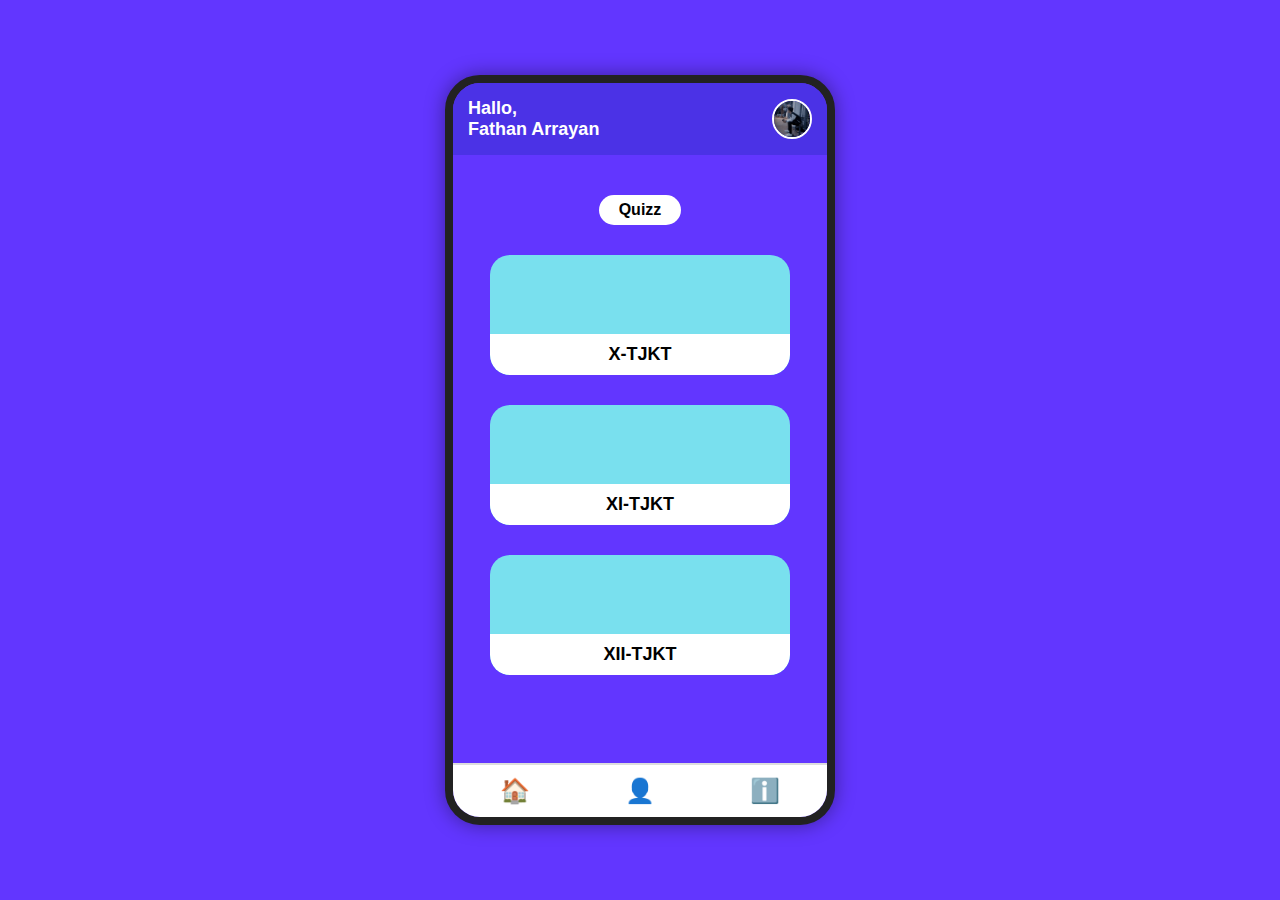
<file: quiz1.html>
<!DOCTYPE html>
<html lang="id">
<head>
  <meta charset="UTF-8">
  <meta name="viewport" content="width=device-width, initial-scale=1">
  <title>Pilih Quizz</title>
  <style>
    * {
      margin: 0;
      padding: 0;
      box-sizing: border-box;
      font-family: 'Segoe UI', sans-serif;
    }

    body {
      background: #6236FF;
      display: flex;
      justify-content: center;
      align-items: center;
      height: 100vh;
    }

    .phone-frame {
      width: 390px;
      height: 750px;
      background: #6236FF;
      border: 8px solid #222;
      border-radius: 35px;
      overflow: hidden;
      position: relative;
      box-shadow: 0 0 20px rgba(0,0,0,0.4);
      display: flex;
      flex-direction: column;
    }

    .header {
      background: #4B32E6;
      color: #fff;
      padding: 15px;
      display: flex;
      justify-content: space-between;
      align-items: center;
    }

    .header h3 {
      font-size: 18px;
    }

    .header img {
      width: 40px;
      height: 40px;
      border-radius: 50%;
      border: 2px solid #fff;
    }

    .content {
      flex: 1;
      display: flex;
      flex-direction: column;
      align-items: center;
      color: #fff;
      padding: 20px;
      overflow-y: auto;
    }

    .judul-quizz {
      background: #fff;
      color: #000;
      padding: 6px 20px;
      border-radius: 20px;
      font-weight: bold;
      margin: 20px 0 15px;
      font-size: 16px;
    }

    .card {
      width: 300px;
      height: 120px;
      background: #79E0EE;
      border-radius: 20px;
      margin: 15px 0;
      display: flex;
      justify-content: center;
      align-items: flex-end;
      overflow: hidden;
      position: relative;
    }

    .card span {
      width: 100%;
      background: #fff;
      padding: 10px 0;
      text-align: center;
      font-size: 18px;
      font-weight: bold;
      border-bottom-left-radius: 20px;
      border-bottom-right-radius: 20px;
      color: #000;
    }

    .navbar {
      display: flex;
      justify-content: space-around;
      align-items: center;
      background: #fff;
      padding: 12px 0;
      border-top: 2px solid #ddd;
    }

    .navitem {
      font-size: 24px;
      color: #4B32E6;
      text-decoration: none;
    }

    .logo-wish {
      background: #fff;
      border-radius: 50%;
      border: 3px solid #4B32E6;
      padding: 8px 12px;
      position: relative;
      top: -24px;
    }

    .logo-wish span {
      display: block;
      font-size: 12px;
      text-align: center;
      color: #4B32E6;
      margin-top: 4px;
    }

    /* Remove underline from links */
    a {
      text-decoration: none;
    }
  </style>
</head>
<body>
  <div class="phone-frame">
    <div class="header">
      <h3>Hallo, <br>Fathan Arrayan</h3>
      <img src="k.jpg" alt="Avatar">
    </div>

    <div class="content">
      <div class="judul-quizz">Quizz</div>

      <!-- XI-TJKT Card with link to quiz2.html without underline -->
      
      <div class="card">
        <span>X-TJKT</span>   
      </div>

      <a href="quiz2.html">
        <div class="card">
          <span>XI-TJKT</span>
        </div>
      </a>


      <div class="card">
        <span>XII-TJKT</span>
      </div>
    </div>

    <div class="navbar">
        <div class="navitem">🏠</div>
        <div class="navitem">👤</div>
        <div class="navitem">ℹ️</div>
      </div>
    </div>
  </div>
</body>
</html>
</file>
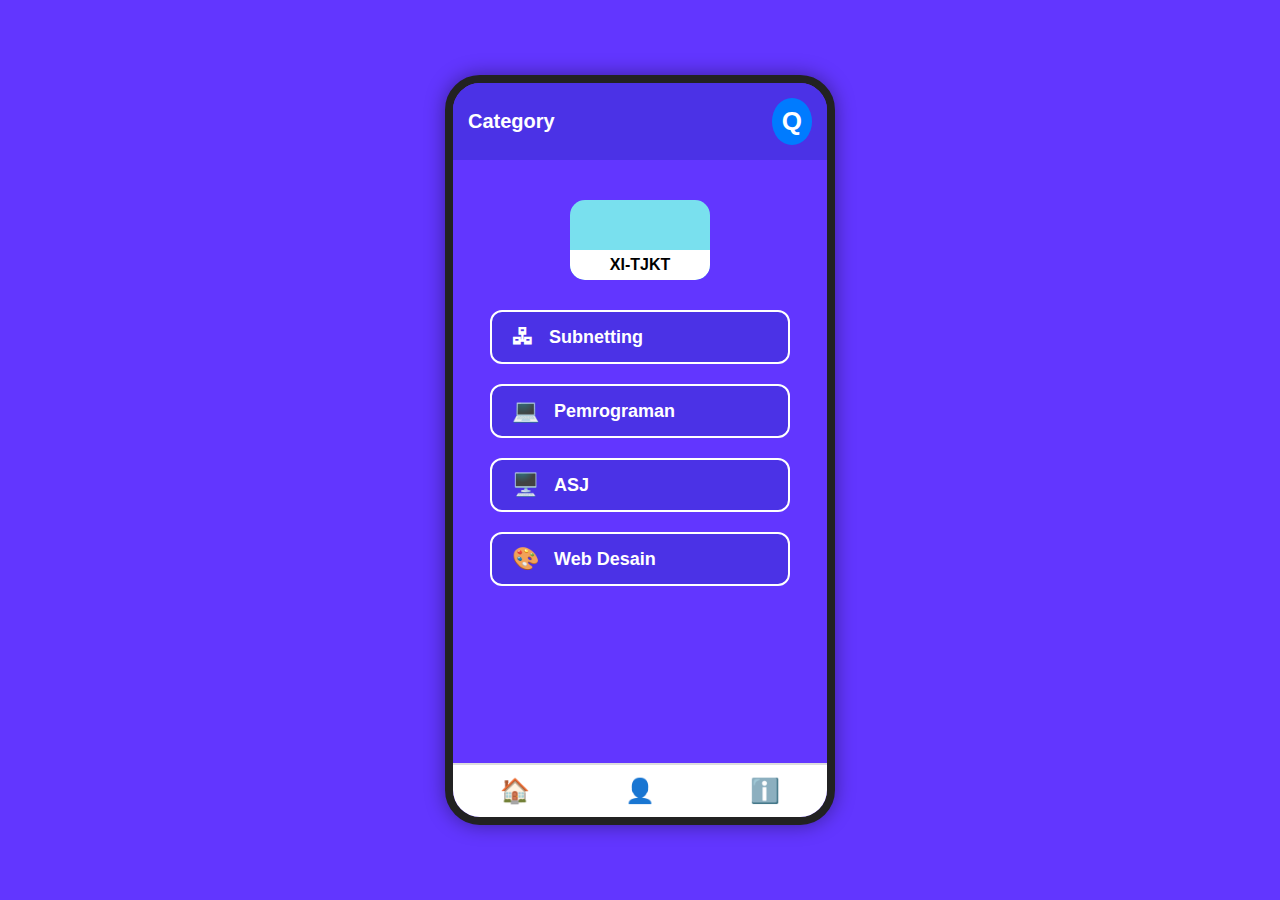
<file: quiz2.html>
<!DOCTYPE html>
<html lang="id">
<head>
  <meta charset="UTF-8">
  <meta name="viewport" content="width=device-width, initial-scale=1">
  <title>Category XII-TJKT</title>
  <style>
    * {
      margin: 0;
      padding: 0;
      box-sizing: border-box;
      font-family: 'Segoe UI', sans-serif;
    }

    body {
      background: #6236FF;
      display: flex;
      justify-content: center;
      align-items: center;
      height: 100vh;
    }

    .phone-frame {
      width: 390px;
      height: 750px;
      background: #6236FF;
      border: 8px solid #222;
      border-radius: 35px;
      overflow: hidden;
      position: relative;
      box-shadow: 0 0 20px rgba(0,0,0,0.4);
      display: flex;
      flex-direction: column;
    }

    .header {
      background: #4B32E6;
      color: #fff;
      padding: 15px;
      display: flex;
      justify-content: space-between;
      align-items: center;
    }

    .header h3 {
      font-size: 20px;
      font-weight: bold;
    }

    .header .logo-q {
      font-size: 26px;
      background: #007BFF;
      color: #fff;
      padding: 8px 10px;
      border-radius: 50%;
      font-weight: bold;
    }

    .content {
      flex: 1;
      display: flex;
      flex-direction: column;
      align-items: center;
      padding: 20px;
      overflow-y: auto;
    }

    .folder {
      width: 140px;
      height: 80px;
      background: #79E0EE;
      border-radius: 15px;
      margin: 20px 0;
      display: flex;
      align-items: flex-end;
      justify-content: center;
      overflow: hidden;
    }

    .folder span {
      background: #fff;
      width: 100%;
      padding: 6px 0;
      text-align: center;
      font-weight: bold;
      border-bottom-left-radius: 15px;
      border-bottom-right-radius: 15px;
      color: #000;
    }

    .btn-category {
      width: 300px;
      padding: 12px 20px;
      background: #4B32E6;
      color: #fff;
      margin: 10px 0;
      border: 2px solid #fff;
      border-radius: 12px;
      font-size: 18px;
      font-weight: bold;
      display: flex;
      align-items: center;
      text-decoration: none;
      transition: background 0.3s;
    }

    .btn-category:hover {
      background: #3720c2;
    }

    .btn-category .icon {
      font-size: 22px;
      margin-right: 15px;
    }

    .navbar {
      display: flex;
      justify-content: space-around;
      align-items: center;
      background: #fff;
      padding: 12px 0;
      border-top: 2px solid #ddd;
    }

    .navitem {
      font-size: 24px;
      color: #4B32E6;
      text-decoration: none;
    }

    .logo-wish {
      background: #fff;
      border-radius: 50%;
      border: 3px solid #4B32E6;
      padding: 8px 12px;
      position: relative;
      top: -24px;
      font-size: 10px;
      color: #4B32E6;
      font-weight: bold;
      text-align: center;
    }
  </style>
</head>
<body>
  <div class="phone-frame">
    <div class="header">
      <h3>Category</h3>
      <div class="logo-q">Q</div>
    </div>

    <div class="content">
      <div class="folder">
        <span>XI-TJKT</span>
      </div>

      <a href="#" class="btn-category">
        <span class="icon">🖧</span> Subnetting
      </a>

      <a href="#" class="btn-category">
        <span class="icon">💻</span> Pemrograman
      </a>
      <a href="pertanyaan.html" class="btn-category">
        <span class="icon">🖥️</span> ASJ
      </a>
      
      </a>

      <a href="#" class="btn-category">
        <span class="icon">🎨</span> Web Desain
      </a>
    </div>

    <div class="navbar">
        <div class="navitem">🏠</div>
        <div class="navitem">👤</div>
        <div class="navitem">ℹ️</div>
    </div>
  </div>
</body>
</html>
</file>
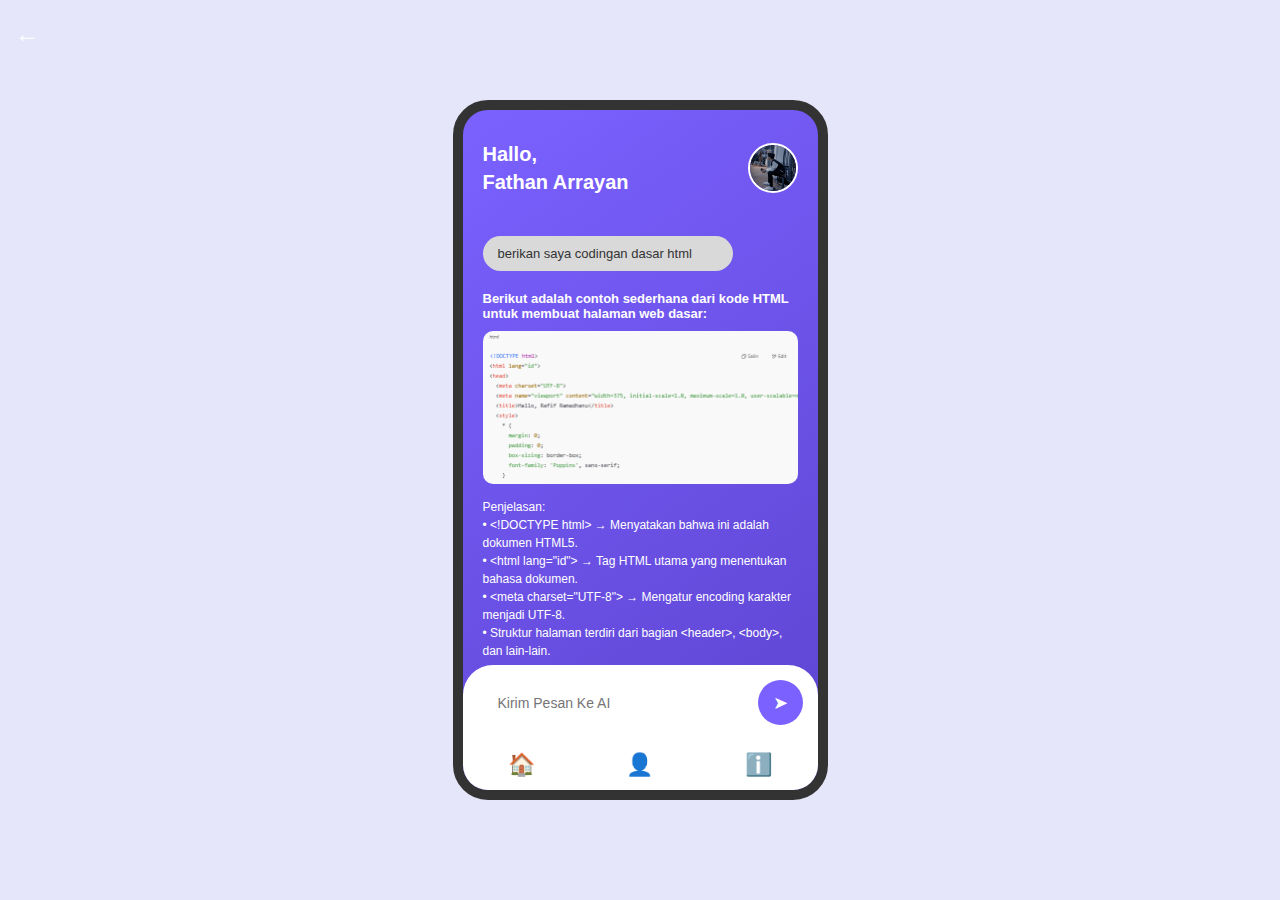
<file: tanyaai.html>
<!DOCTYPE html>
<html lang="id">
<head>
  <meta charset="UTF-8">
  <meta name="viewport" content="width=375, initial-scale=1.0, maximum-scale=1.0, user-scalable=no">
  <title>Hallo, Fathan Arrayan</title>
  <style>
    * {
      margin: 0;
      padding: 0;
      box-sizing: border-box;
      font-family: 'Poppins', sans-serif;
    }

    body {
      background-color: #E6E6FA;
      color: #fff;
      display: flex;
      justify-content: center;
      align-items: center;
      height: 100vh;
    }

    .phone-frame {
      background: linear-gradient(145deg, #7B61FF, #5D44D0);
      border: 10px solid #333;
      border-radius: 35px;
      max-width: 375px;
      width: 100%;
      height: 700px;
      overflow: hidden;
      display: flex;
      flex-direction: column;
    }

    .back-button {
      position: absolute;
      top: 20px;
      left: 15px;
      font-size: 24px;
      color: white;
      text-decoration: none;
    }

    .header {
      display: flex;
      justify-content: space-between;
      align-items: center;
      padding: 20px;
      padding-top: 30px;
    }

    .header h1 {
      font-size: 20px;
      font-weight: 600;
      line-height: 1.4;
    }

    .header img {
      width: 50px;
      height: 50px;
      border-radius: 50%;
      border: 2px solid white;
    }

    .chat-bubble {
      background-color: #D9D9D9;
      color: #333;
      padding: 10px 15px;
      border-radius: 20px;
      max-width: 250px;
      font-size: 13px;
      margin: 20px;
    }

    .content {
      padding: 0 20px;
      overflow-y: auto;
      flex: 1;
    }

    .content h3 {
      font-size: 13px;
      margin-bottom: 10px;
    }

    .content img {
      width: 100%;
      border-radius: 10px;
    }

    .content p {
      font-size: 12px;
      margin-top: 10px;
      line-height: 1.5;
    }

    .input-area {
      display: flex;
      padding: 15px;
      background-color: #fff;
      border-top-left-radius: 30px;
      border-top-right-radius: 30px;
    }

    .input-area input {
      flex: 1;
      padding: 12px 20px;
      border: none;
      border-radius: 30px;
      font-size: 14px;
      outline: none;
    }

    .send-button {
      background-color: #7B61FF;
      color: #fff;
      border: none;
      border-radius: 50%;
      width: 45px;
      height: 45px;
      font-size: 18px;
      margin-left: 10px;
      cursor: pointer;
      display: flex;
      justify-content: center;
      align-items: center;
    }

    .footer-nav {
      display: flex;
      justify-content: space-around;
      padding: 12px 0;
      background-color: #fff;
    }

    .navitem {
      font-size: 22px;
      cursor: pointer;
    }

    .ai-response {
      background-color: #7B61FF;
      color: white;
      padding: 10px 15px;
      border-radius: 20px;
      max-width: 250px;
      font-size: 13px;
      margin: 20px;
    }

  </style>
</head>
<body>

  <div class="phone-frame">
    <a href="#" class="back-button">←</a>

    <div class="header">
      <h1>Hallo,<br> Fathan Arrayan</h1>
      <img src="k.jpg" alt="Profile">
    </div>

    <div class="chat-bubble">berikan saya codingan dasar html</div>

    <div class="content" id="chat-content">
      <h3>Berikut adalah contoh sederhana dari kode HTML untuk membuat halaman web dasar:</h3>
      <img src="code.png" alt="Kode HTML">
      <p>
        Penjelasan:<br>
        • &lt;!DOCTYPE html&gt; → Menyatakan bahwa ini adalah dokumen HTML5.<br>
        • &lt;html lang="id"&gt; → Tag HTML utama yang menentukan bahasa dokumen.<br>
        • &lt;meta charset="UTF-8"&gt; → Mengatur encoding karakter menjadi UTF-8.<br>
        • Struktur halaman terdiri dari bagian &lt;header&gt;, &lt;body&gt;, dan lain-lain.
      </p>
    </div>

    <div class="input-area">
      <input type="text" id="user-input" placeholder="Kirim Pesan Ke AI" onkeydown="checkEnter(event)">
      <button class="send-button" onclick="sendMessage()">➤</button>
    </div>

    <div class="footer-nav">
      <div class="navitem">🏠</div>
      <div class="navitem">👤</div>
      <div class="navitem">ℹ️</div>
    </div>
  </div>

  <script>
    function sendMessage() {
      let userInput = document.getElementById('user-input').value;
      if (userInput.trim() !== "") {
        displayUserMessage(userInput);
        displayAIResponse(userInput);
        document.getElementById('user-input').value = ''; // Clear input field
      }
    }

    function displayUserMessage(message) {
      const chatContent = document.getElementById('chat-content');
      const userMessage = document.createElement('div');
      userMessage.classList.add('chat-bubble');
      userMessage.textContent = message;
      chatContent.appendChild(userMessage);
      chatContent.scrollTop = chatContent.scrollHeight; // Scroll to the latest message
    }

    function displayAIResponse(userMessage) {
      const chatContent = document.getElementById('chat-content');
      const aiMessage = document.createElement('div');
      aiMessage.classList.add('ai-response');

      // Basic AI response (can be customized for actual AI logic)
      let response = '';

      // Logic to provide answers based on user input
      if (userMessage.toLowerCase().includes("html")) {
        response = "HTML adalah bahasa markah yang digunakan untuk membuat struktur halaman web.";
      } else if (userMessage.toLowerCase().includes("css")) {
        response = "CSS digunakan untuk mendesain tampilan halaman web, seperti warna, ukuran, dan tata letak.";
      } else if (userMessage.toLowerCase().includes("javascript")) {
        response = "JavaScript adalah bahasa pemrograman yang digunakan untuk menambah interaksi pada halaman web.";
      } else {
        response = "Maaf, saya tidak mengerti pertanyaan Anda. Coba tanya yang lain!";
      }

      aiMessage.textContent = response;

      chatContent.appendChild(aiMessage);
      chatContent.scrollTop = chatContent.scrollHeight; // Scroll to the latest message
    }

    function checkEnter(event) {
      if (event.key === 'Enter') {
        sendMessage();
      }
    }
  </script>

</body>
</html>
</file>
